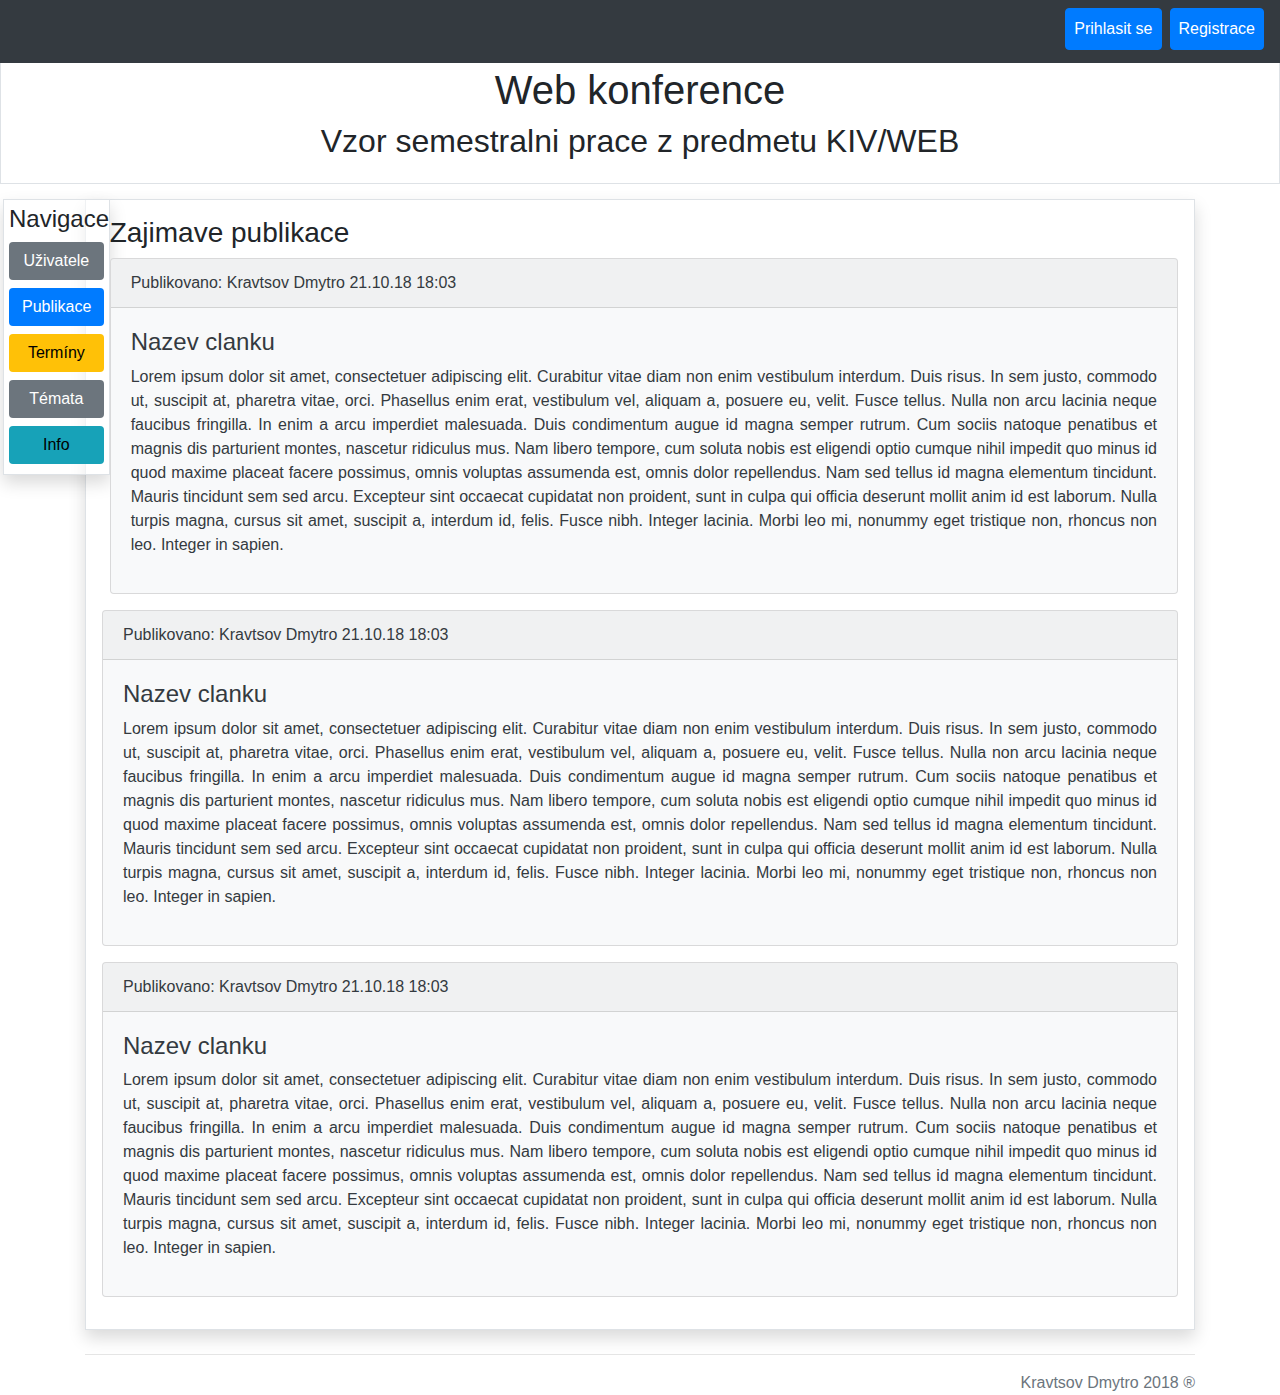
<file: Semestralni prace/nonProjectTmp/index.html>
<!DOCTYPE html>
<html lang="en">
<head>
    <title>Web konf</title>
    <meta charset="UTF-8">
    <!-- Proper bootstrap elements scaling -->
    <meta name="viewport" content="width=device-width, initial-scale=1">
    <!-- Latest compiled and minified CSS -->
    <link rel="stylesheet" href="../css/Bootstrap/bootstrap.min.css">
    <link rel="stylesheet" href="../css/mainOwnStyles.css">
    <!--<link rel="stylesheet" href="../css/lfModalStyle.css"/>-->

    <script src="../js/bootstrap.min.js"></script>
</head>
<body>

<div class="container_fluid">
    <nav class="navbar navbar-expand-sm bg-dark navbar-dark fixed-top justify-content-end">
        <ul class="navbar-nav">
            <li class="nav-item active">
                <button class="nav-link btn btn-primary mr-2"
                        onclick="document.getElementById('lfModal').style.display='block'"
                        style="width: auto">Prihlasit se</button>
                <!-- lfModal = Login Form Modal-->

                <div id="lfModal" class="modal">
                    <form class="modal-content animate" action="index.html">
                        <div class="imgcontainer">
                            <span onclick="document.getElementById('lfModal').style.display='none'" class="close"
                                  title="Close Login Form">&times;</span>
                            <img src="../Images/unknown_user_img.png" alt="Avatar" class="avatar">
                        </div>

                        <div class="container">
                            <label for="uname"><b>Username</b></label>
                            <input type="text" placeholder="Enter Username" name="uname" required>

                            <label for="psw"><b>Password</b></label>
                            <input type="password" placeholder="Enter Password" name="psw" required>

                            <button type="button" class="btn btn-success">Login</button>
                            <label>
                                <input type="checkbox" checked="checked" name="remember"> Remember me
                            </label>
                        </div>

                        <div class="container" style="background-color:#f1f1f1">
                            <button type="button" onclick="document.getElementById('lfModal').style.display='none'"
                                    class="cancelbtn">Cancel</button>
                            <span class="psw">Forgot <a href="#">password?</a></span>
                        </div>
                    </form>

                </div>
                <script>
                    // Get the modal
                    var modal = document.getElementById('lfModal');

                    // When the user clicks anywhere outside of the modal, close it
                    window.onclick = function(event) {
                        if (event.target == modal) {
                            modal.style.display = "none";
                        }
                    }
                </script>
            </li>

            <li class="nav-item active">
                <a class="nav-link btn btn-primary" href="#">Registrace</a>
            </li>
        </ul>
    </nav>

    <div class="page-header text-center contTransBg border" style="margin-top: 50px; margin-bottom: 15px; padding: 15px">
        <h1>Web konference</h1>
        <h2>Vzor semestralni prace z predmetu KIV/WEB</h2>
    </div>


    <div class="container shadow border contTransBg col-1 float-left text-center" style="padding: 5px;
                                                                        margin-left: 3px">
        <h4>Navigace</h4>
        <button type="button" class="btn btn-block bg-secondary text-white">Uživatele</button>
        <button type="button" class="btn btn-block bg-primary text-white">Publikace</button>
        <button type="button" class="btn btn-block bg-warning text-black">Termíny</button>
        <button type="button" class="btn btn-block bg-secondary text-white">Témata</button>
        <button type="button" class="btn btn-block bg-info">Info</button>
    </div>

    <div class="container">
        <div class="shadow p-3 mb-4 text-justify contTransBg border">
            <h3>Zajimave publikace</h3>
            <div class="card mb-3 bg-light text-dark">
                <div class="card-header">Publikovano: Kravtsov Dmytro 21.10.18 18:03</div>
                <div class="card-body">
                    <h4>Nazev clanku</h4>
                    <p>Lorem ipsum dolor sit amet, consectetuer adipiscing elit. Curabitur vitae diam non enim vestibulum interdum. Duis risus. In sem justo, commodo ut, suscipit at, pharetra vitae, orci. Phasellus enim erat, vestibulum vel, aliquam a, posuere eu, velit. Fusce tellus. Nulla non arcu lacinia neque faucibus fringilla. In enim a arcu imperdiet malesuada. Duis condimentum augue id magna semper rutrum. Cum sociis natoque penatibus et magnis dis parturient montes, nascetur ridiculus mus. Nam libero tempore, cum soluta nobis est eligendi optio cumque nihil impedit quo minus id quod maxime placeat facere possimus, omnis voluptas assumenda est, omnis dolor repellendus. Nam sed tellus id magna elementum tincidunt. Mauris tincidunt sem sed arcu. Excepteur sint occaecat cupidatat non proident, sunt in culpa qui officia deserunt mollit anim id est laborum. Nulla turpis magna, cursus sit amet, suscipit a, interdum id, felis. Fusce nibh. Integer lacinia. Morbi leo mi, nonummy eget tristique non, rhoncus non leo. Integer in sapien.</p>
                </div>
            </div>
            <div class="card mb-3 bg-light text-dark">
                <div class="card-header">Publikovano: Kravtsov Dmytro 21.10.18 18:03</div>
                <div class="card-body">
                    <h4>Nazev clanku</h4>
                    <p>Lorem ipsum dolor sit amet, consectetuer adipiscing elit. Curabitur vitae diam non enim vestibulum interdum. Duis risus. In sem justo, commodo ut, suscipit at, pharetra vitae, orci. Phasellus enim erat, vestibulum vel, aliquam a, posuere eu, velit. Fusce tellus. Nulla non arcu lacinia neque faucibus fringilla. In enim a arcu imperdiet malesuada. Duis condimentum augue id magna semper rutrum. Cum sociis natoque penatibus et magnis dis parturient montes, nascetur ridiculus mus. Nam libero tempore, cum soluta nobis est eligendi optio cumque nihil impedit quo minus id quod maxime placeat facere possimus, omnis voluptas assumenda est, omnis dolor repellendus. Nam sed tellus id magna elementum tincidunt. Mauris tincidunt sem sed arcu. Excepteur sint occaecat cupidatat non proident, sunt in culpa qui officia deserunt mollit anim id est laborum. Nulla turpis magna, cursus sit amet, suscipit a, interdum id, felis. Fusce nibh. Integer lacinia. Morbi leo mi, nonummy eget tristique non, rhoncus non leo. Integer in sapien.</p>
                </div>
            </div>
            <div class="card mb-3 bg-light text-dark">
                <div class="card-header">Publikovano: Kravtsov Dmytro 21.10.18 18:03</div>
                <div class="card-body">
                    <h4>Nazev clanku</h4>
                    <p>Lorem ipsum dolor sit amet, consectetuer adipiscing elit. Curabitur vitae diam non enim vestibulum interdum. Duis risus. In sem justo, commodo ut, suscipit at, pharetra vitae, orci. Phasellus enim erat, vestibulum vel, aliquam a, posuere eu, velit. Fusce tellus. Nulla non arcu lacinia neque faucibus fringilla. In enim a arcu imperdiet malesuada. Duis condimentum augue id magna semper rutrum. Cum sociis natoque penatibus et magnis dis parturient montes, nascetur ridiculus mus. Nam libero tempore, cum soluta nobis est eligendi optio cumque nihil impedit quo minus id quod maxime placeat facere possimus, omnis voluptas assumenda est, omnis dolor repellendus. Nam sed tellus id magna elementum tincidunt. Mauris tincidunt sem sed arcu. Excepteur sint occaecat cupidatat non proident, sunt in culpa qui officia deserunt mollit anim id est laborum. Nulla turpis magna, cursus sit amet, suscipit a, interdum id, felis. Fusce nibh. Integer lacinia. Morbi leo mi, nonummy eget tristique non, rhoncus non leo. Integer in sapien.</p>
                </div>
            </div>
        </div>
    </div>

    <footer class="footer text-right">
        <div class="container">
            <hr>
            <span class="text-muted">Kravtsov Dmytro 2018 &reg;</span>
        </div>
    </footer>
</div>

</body>
</html>
</file>
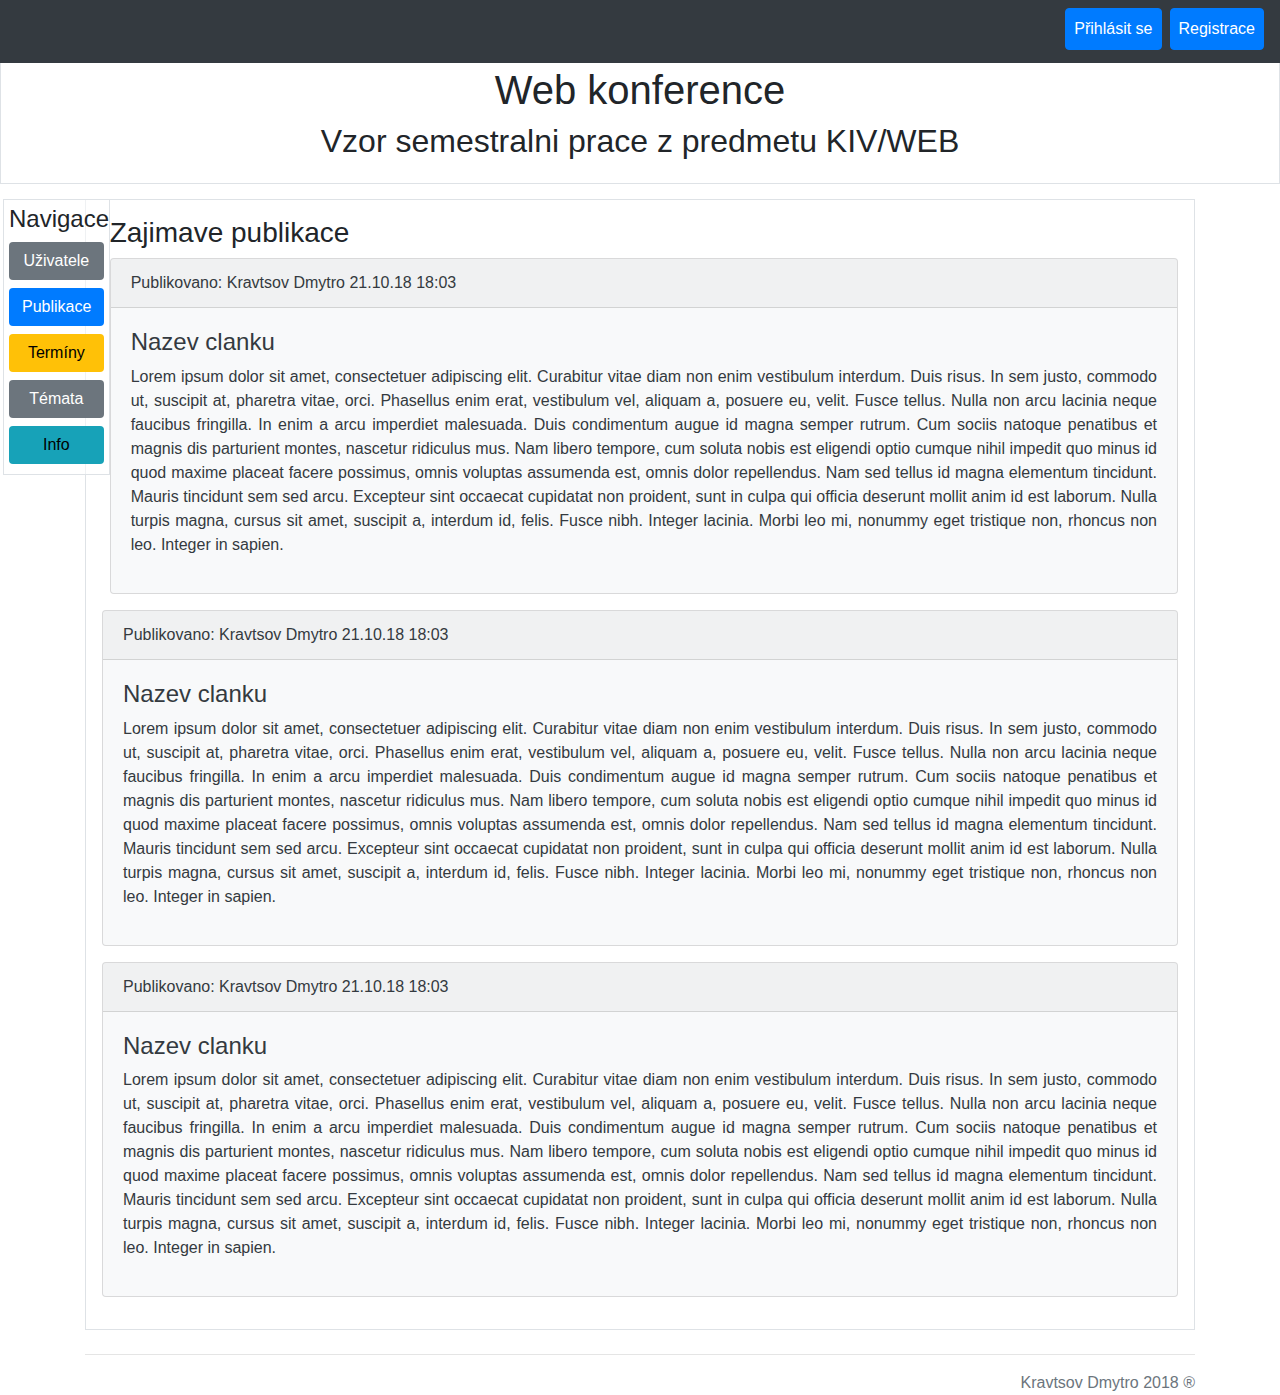
<file: Semestralni prace/src/index.html>
<!DOCTYPE html>
<html lang="en">
<head>
    <title>Web konf</title>
    <meta charset="UTF-8">
    <!-- Proper bootstrap elements scaling -->
    <meta name="viewport" content="width=device-width, initial-scale=1">
    <!-- Latest compiled and minified CSS -->
    <link rel="stylesheet" href="https://maxcdn.bootstrapcdn.com/bootstrap/4.1.3/css/bootstrap.min.css">
    <link rel="stylesheet" href="../css/mainOwnStyles.css">

    <!-- jQuery library -->
    <script src="https://ajax.googleapis.com/ajax/libs/jquery/3.3.1/jquery.min.js"></script>

    <!-- Popper JS -->
    <script src="https://cdnjs.cloudflare.com/ajax/libs/popper.js/1.14.3/umd/popper.min.js"></script>

    <!-- Latest compiled JavaScript -->
    <script src="https://maxcdn.bootstrapcdn.com/bootstrap/4.1.3/js/bootstrap.min.js"></script>
</head>
<body>

<div class="container_fluid">
    <nav class="navbar navbar-expand-sm bg-dark navbar-dark fixed-top justify-content-end">
        <ul class="navbar-nav">
            <li class="nav-item active">
                <a class="nav-link btn btn-primary mr-2" href="#">Přihlásit se</a>
            </li>

            <li class="nav-item active">
                <a class="nav-link btn btn-primary" href="#">Registrace</a>
            </li>
        </ul>
    </nav>

    <div class="page-header text-center contTransBg border" style="margin-top: 50px; margin-bottom: 15px; padding: 15px">
        <h1>Web konference</h1>
        <h2>Vzor semestralni prace z predmetu KIV/WEB</h2>
    </div>


    <div class="container shadow border contTransBg col-1 float-left text-center" style="padding: 5px;
                                                                        margin-left: 3px">
        <h4>Navigace</h4>
        <button type="button" class="btn btn-block bg-secondary text-white">Uživatele</button>
        <button type="button" class="btn btn-block bg-primary text-white">Publikace</button>
        <button type="button" class="btn btn-block bg-warning text-black">Termíny</button>
        <button type="button" class="btn btn-block bg-secondary text-white">Témata</button>
        <button type="button" class="btn btn-block bg-info">Info</button>
    </div>

    <div class="container">
        <div class="shadow p-3 mb-4 text-justify contTransBg border">
            <h3>Zajimave publikace</h3>
            <div class="card mb-3 bg-light text-dark">
                <div class="card-header">Publikovano: Kravtsov Dmytro 21.10.18 18:03</div>
                <div class="card-body">
                    <h4>Nazev clanku</h4>
                    <p>Lorem ipsum dolor sit amet, consectetuer adipiscing elit. Curabitur vitae diam non enim vestibulum interdum. Duis risus. In sem justo, commodo ut, suscipit at, pharetra vitae, orci. Phasellus enim erat, vestibulum vel, aliquam a, posuere eu, velit. Fusce tellus. Nulla non arcu lacinia neque faucibus fringilla. In enim a arcu imperdiet malesuada. Duis condimentum augue id magna semper rutrum. Cum sociis natoque penatibus et magnis dis parturient montes, nascetur ridiculus mus. Nam libero tempore, cum soluta nobis est eligendi optio cumque nihil impedit quo minus id quod maxime placeat facere possimus, omnis voluptas assumenda est, omnis dolor repellendus. Nam sed tellus id magna elementum tincidunt. Mauris tincidunt sem sed arcu. Excepteur sint occaecat cupidatat non proident, sunt in culpa qui officia deserunt mollit anim id est laborum. Nulla turpis magna, cursus sit amet, suscipit a, interdum id, felis. Fusce nibh. Integer lacinia. Morbi leo mi, nonummy eget tristique non, rhoncus non leo. Integer in sapien.</p>
                </div>
            </div>
            <div class="card mb-3 bg-light text-dark">
                <div class="card-header">Publikovano: Kravtsov Dmytro 21.10.18 18:03</div>
                <div class="card-body">
                    <h4>Nazev clanku</h4>
                    <p>Lorem ipsum dolor sit amet, consectetuer adipiscing elit. Curabitur vitae diam non enim vestibulum interdum. Duis risus. In sem justo, commodo ut, suscipit at, pharetra vitae, orci. Phasellus enim erat, vestibulum vel, aliquam a, posuere eu, velit. Fusce tellus. Nulla non arcu lacinia neque faucibus fringilla. In enim a arcu imperdiet malesuada. Duis condimentum augue id magna semper rutrum. Cum sociis natoque penatibus et magnis dis parturient montes, nascetur ridiculus mus. Nam libero tempore, cum soluta nobis est eligendi optio cumque nihil impedit quo minus id quod maxime placeat facere possimus, omnis voluptas assumenda est, omnis dolor repellendus. Nam sed tellus id magna elementum tincidunt. Mauris tincidunt sem sed arcu. Excepteur sint occaecat cupidatat non proident, sunt in culpa qui officia deserunt mollit anim id est laborum. Nulla turpis magna, cursus sit amet, suscipit a, interdum id, felis. Fusce nibh. Integer lacinia. Morbi leo mi, nonummy eget tristique non, rhoncus non leo. Integer in sapien.</p>
                </div>
            </div>
            <div class="card mb-3 bg-light text-dark">
                <div class="card-header">Publikovano: Kravtsov Dmytro 21.10.18 18:03</div>
                <div class="card-body">
                    <h4>Nazev clanku</h4>
                    <p>Lorem ipsum dolor sit amet, consectetuer adipiscing elit. Curabitur vitae diam non enim vestibulum interdum. Duis risus. In sem justo, commodo ut, suscipit at, pharetra vitae, orci. Phasellus enim erat, vestibulum vel, aliquam a, posuere eu, velit. Fusce tellus. Nulla non arcu lacinia neque faucibus fringilla. In enim a arcu imperdiet malesuada. Duis condimentum augue id magna semper rutrum. Cum sociis natoque penatibus et magnis dis parturient montes, nascetur ridiculus mus. Nam libero tempore, cum soluta nobis est eligendi optio cumque nihil impedit quo minus id quod maxime placeat facere possimus, omnis voluptas assumenda est, omnis dolor repellendus. Nam sed tellus id magna elementum tincidunt. Mauris tincidunt sem sed arcu. Excepteur sint occaecat cupidatat non proident, sunt in culpa qui officia deserunt mollit anim id est laborum. Nulla turpis magna, cursus sit amet, suscipit a, interdum id, felis. Fusce nibh. Integer lacinia. Morbi leo mi, nonummy eget tristique non, rhoncus non leo. Integer in sapien.</p>
                </div>
            </div>
        </div>
    </div>

    <footer class="footer text-right">
        <div class="container">
            <hr>
            <span class="text-muted">Kravtsov Dmytro 2018 &reg;</span>
        </div>
    </footer>
</div>

</body>
</html>
</file>
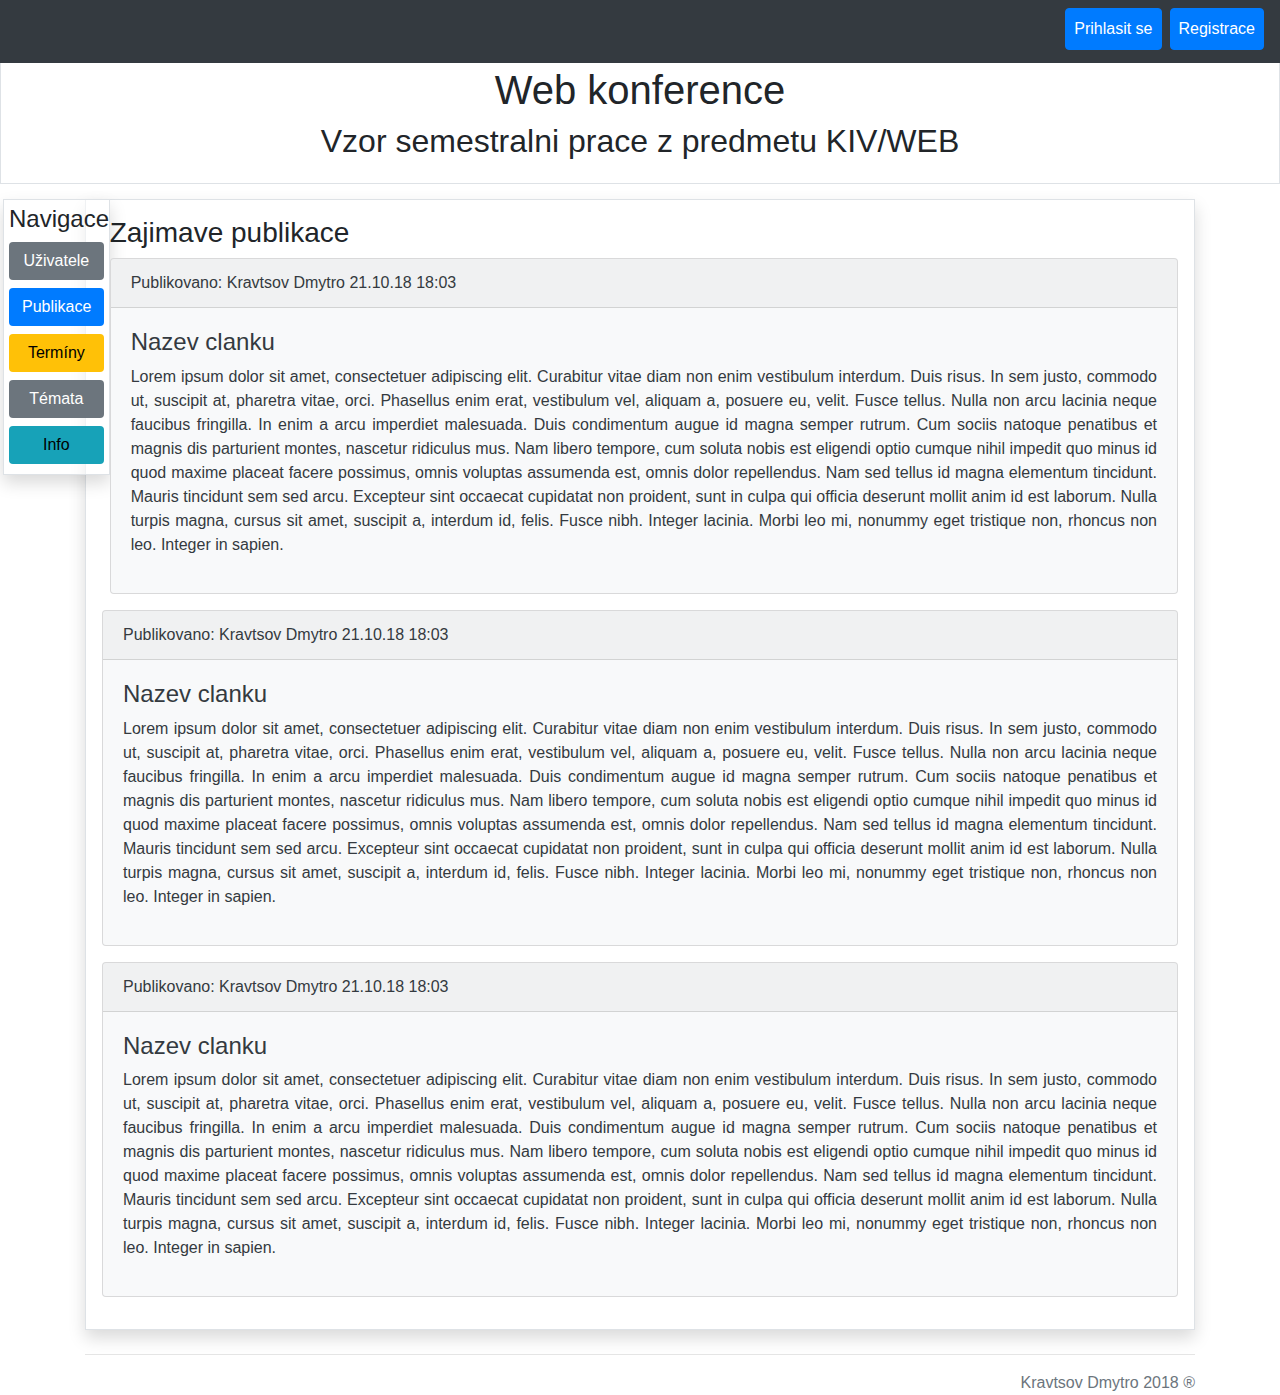
<file: Semestralni prace/View/index.html>
<!DOCTYPE html>
<html lang="en">
<head>
    <title>Web konf</title>
    <meta charset="UTF-8">
    <!-- Proper bootstrap elements scaling -->
    <meta name="viewport" content="width=device-width, initial-scale=1">
    <!-- Latest compiled and minified CSS -->
    <link rel="stylesheet" href="../css/Bootstrap/bootstrap.min.css">
    <link rel="stylesheet" href="../css/mainOwnStyles.css">
    <!--<link rel="stylesheet" href="../css/lfModalStyle.css"/>-->

    <script src="../js/bootstrap.min.js"></script>
</head>
<body>

<div class="container_fluid">
    <nav class="navbar navbar-expand-sm bg-dark navbar-dark fixed-top justify-content-end">
        <ul class="navbar-nav">
            <li class="nav-item active">
                <button class="nav-link btn btn-primary mr-2"
                        onclick="document.getElementById('lfModal').style.display='block'"
                        style="width: auto">Prihlasit se</button>
                <!-- lfModal = Login Form Modal-->

                <div id="lfModal" class="modal">
                    <form class="modal-content animate" action="index.html">
                        <div class="imgcontainer">
                            <span onclick="document.getElementById('lfModal').style.display='none'" class="close"
                                  title="Close Login Form">&times;</span>
                            <img src="../Images/unknown_user_img.png" alt="Avatar" class="avatar">
                        </div>

                        <div class="container">
                            <label for="uname"><b>Username</b></label>
                            <input type="text" placeholder="Enter Username" name="uname" required>

                            <label for="psw"><b>Password</b></label>
                            <input type="password" placeholder="Enter Password" name="psw" required>

                            <button type="button" class="btn btn-success">Login</button>
                            <label>
                                <input type="checkbox" checked="checked" name="remember"> Remember me
                            </label>
                        </div>

                        <div class="container" style="background-color:#f1f1f1">
                            <button type="button" onclick="document.getElementById('lfModal').style.display='none'"
                                    class="cancelbtn">Cancel</button>
                            <span class="psw">Forgot <a href="#">password?</a></span>
                        </div>
                    </form>

                </div>
                <script>
                    // Get the modal
                    var modal = document.getElementById('lfModal');

                    // When the user clicks anywhere outside of the modal, close it
                    window.onclick = function(event) {
                        if (event.target == modal) {
                            modal.style.display = "none";
                        }
                    }
                </script>
            </li>

            <li class="nav-item active">
                <a class="nav-link btn btn-primary" href="#">Registrace</a>
            </li>
        </ul>
    </nav>

    <div class="page-header text-center contTransBg border" style="margin-top: 50px; margin-bottom: 15px; padding: 15px">
        <h1>Web konference</h1>
        <h2>Vzor semestralni prace z predmetu KIV/WEB</h2>
    </div>


    <div class="container shadow border contTransBg col-1 float-left text-center" style="padding: 5px;
                                                                        margin-left: 3px">
        <h4>Navigace</h4>
        <button type="button" class="btn btn-block bg-secondary text-white">Uživatele</button>
        <button type="button" class="btn btn-block bg-primary text-white">Publikace</button>
        <button type="button" class="btn btn-block bg-warning text-black">Termíny</button>
        <button type="button" class="btn btn-block bg-secondary text-white">Témata</button>
        <button type="button" class="btn btn-block bg-info">Info</button>
    </div>

    <div class="container">
        <div class="shadow p-3 mb-4 text-justify contTransBg border">
            <h3>Zajimave publikace</h3>
            <div class="card mb-3 bg-light text-dark">
                <div class="card-header">Publikovano: Kravtsov Dmytro 21.10.18 18:03</div>
                <div class="card-body">
                    <h4>Nazev clanku</h4>
                    <p>Lorem ipsum dolor sit amet, consectetuer adipiscing elit. Curabitur vitae diam non enim vestibulum interdum. Duis risus. In sem justo, commodo ut, suscipit at, pharetra vitae, orci. Phasellus enim erat, vestibulum vel, aliquam a, posuere eu, velit. Fusce tellus. Nulla non arcu lacinia neque faucibus fringilla. In enim a arcu imperdiet malesuada. Duis condimentum augue id magna semper rutrum. Cum sociis natoque penatibus et magnis dis parturient montes, nascetur ridiculus mus. Nam libero tempore, cum soluta nobis est eligendi optio cumque nihil impedit quo minus id quod maxime placeat facere possimus, omnis voluptas assumenda est, omnis dolor repellendus. Nam sed tellus id magna elementum tincidunt. Mauris tincidunt sem sed arcu. Excepteur sint occaecat cupidatat non proident, sunt in culpa qui officia deserunt mollit anim id est laborum. Nulla turpis magna, cursus sit amet, suscipit a, interdum id, felis. Fusce nibh. Integer lacinia. Morbi leo mi, nonummy eget tristique non, rhoncus non leo. Integer in sapien.</p>
                </div>
            </div>
            <div class="card mb-3 bg-light text-dark">
                <div class="card-header">Publikovano: Kravtsov Dmytro 21.10.18 18:03</div>
                <div class="card-body">
                    <h4>Nazev clanku</h4>
                    <p>Lorem ipsum dolor sit amet, consectetuer adipiscing elit. Curabitur vitae diam non enim vestibulum interdum. Duis risus. In sem justo, commodo ut, suscipit at, pharetra vitae, orci. Phasellus enim erat, vestibulum vel, aliquam a, posuere eu, velit. Fusce tellus. Nulla non arcu lacinia neque faucibus fringilla. In enim a arcu imperdiet malesuada. Duis condimentum augue id magna semper rutrum. Cum sociis natoque penatibus et magnis dis parturient montes, nascetur ridiculus mus. Nam libero tempore, cum soluta nobis est eligendi optio cumque nihil impedit quo minus id quod maxime placeat facere possimus, omnis voluptas assumenda est, omnis dolor repellendus. Nam sed tellus id magna elementum tincidunt. Mauris tincidunt sem sed arcu. Excepteur sint occaecat cupidatat non proident, sunt in culpa qui officia deserunt mollit anim id est laborum. Nulla turpis magna, cursus sit amet, suscipit a, interdum id, felis. Fusce nibh. Integer lacinia. Morbi leo mi, nonummy eget tristique non, rhoncus non leo. Integer in sapien.</p>
                </div>
            </div>
            <div class="card mb-3 bg-light text-dark">
                <div class="card-header">Publikovano: Kravtsov Dmytro 21.10.18 18:03</div>
                <div class="card-body">
                    <h4>Nazev clanku</h4>
                    <p>Lorem ipsum dolor sit amet, consectetuer adipiscing elit. Curabitur vitae diam non enim vestibulum interdum. Duis risus. In sem justo, commodo ut, suscipit at, pharetra vitae, orci. Phasellus enim erat, vestibulum vel, aliquam a, posuere eu, velit. Fusce tellus. Nulla non arcu lacinia neque faucibus fringilla. In enim a arcu imperdiet malesuada. Duis condimentum augue id magna semper rutrum. Cum sociis natoque penatibus et magnis dis parturient montes, nascetur ridiculus mus. Nam libero tempore, cum soluta nobis est eligendi optio cumque nihil impedit quo minus id quod maxime placeat facere possimus, omnis voluptas assumenda est, omnis dolor repellendus. Nam sed tellus id magna elementum tincidunt. Mauris tincidunt sem sed arcu. Excepteur sint occaecat cupidatat non proident, sunt in culpa qui officia deserunt mollit anim id est laborum. Nulla turpis magna, cursus sit amet, suscipit a, interdum id, felis. Fusce nibh. Integer lacinia. Morbi leo mi, nonummy eget tristique non, rhoncus non leo. Integer in sapien.</p>
                </div>
            </div>
        </div>
    </div>

    <footer class="footer text-right">
        <div class="container">
            <hr>
            <span class="text-muted">Kravtsov Dmytro 2018 &reg;</span>
        </div>
    </footer>
</div>

</body>
</html>
</file>
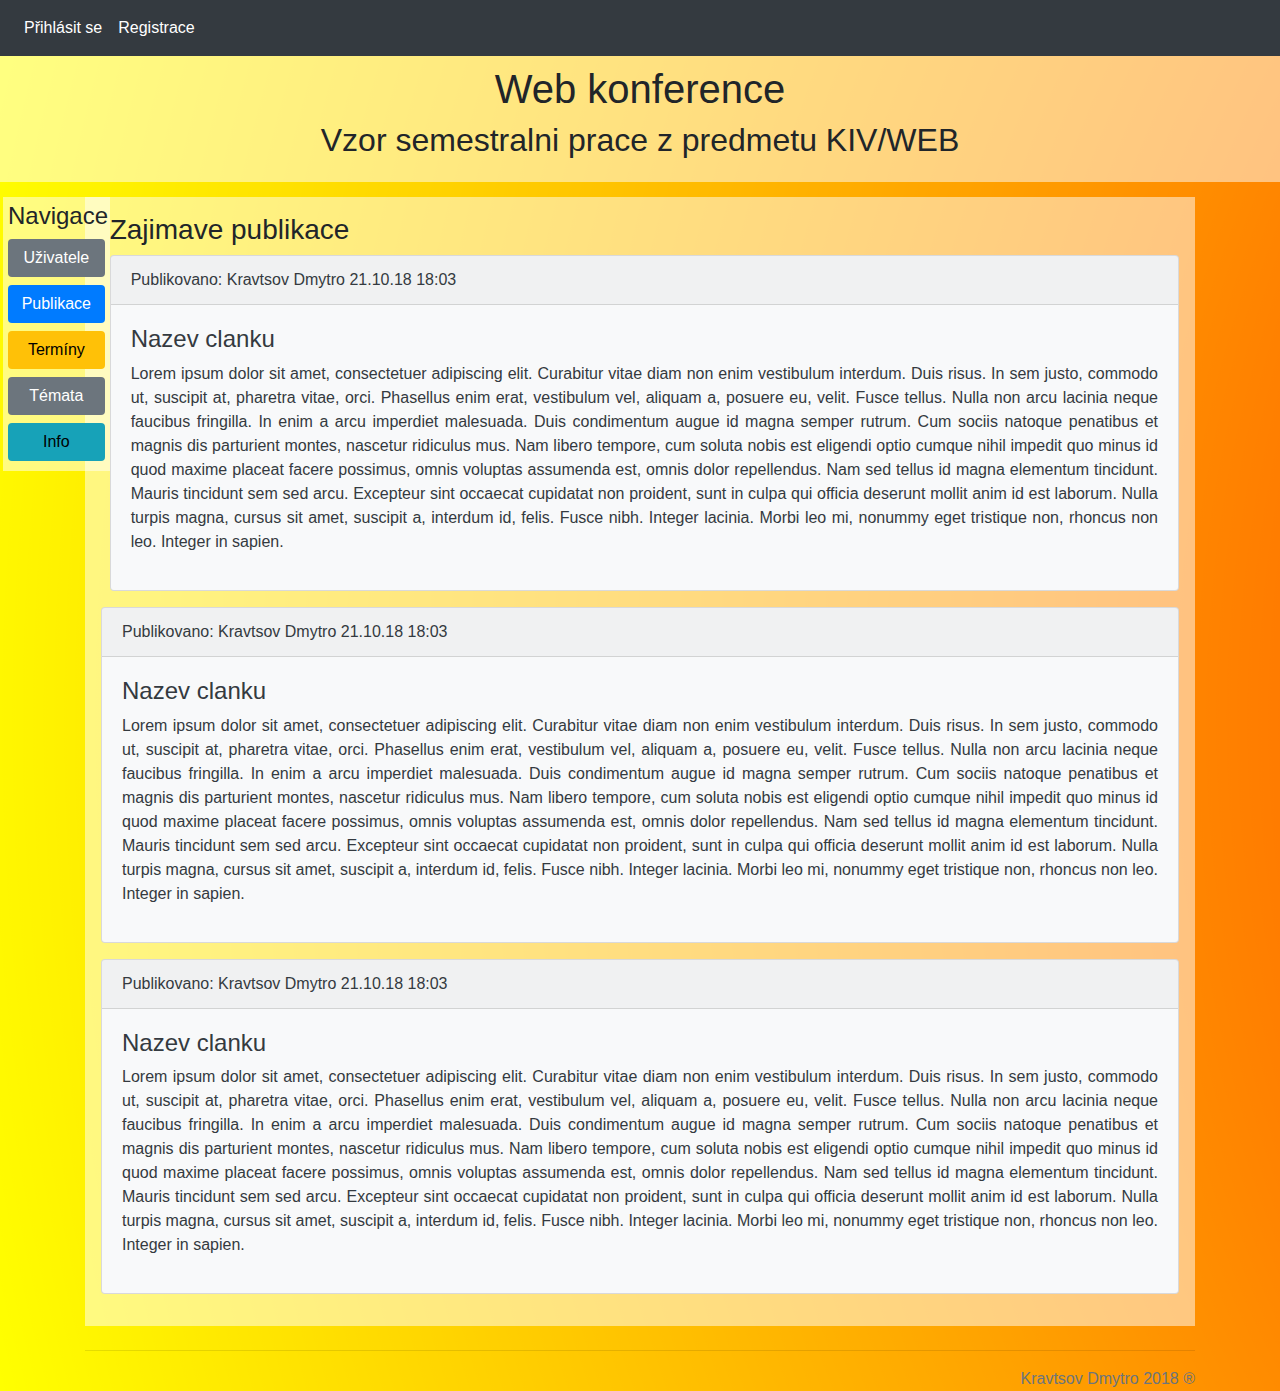
<file: Semestralni prace/src/Main Page Template.html>
<!DOCTYPE html>
<html lang="en">
<head>
    <meta charset="UTF-8">
    <title>Web konf</title>
    <!-- Latest compiled and minified CSS -->
    <link rel="stylesheet" href="https://maxcdn.bootstrapcdn.com/bootstrap/4.1.3/css/bootstrap.min.css">
    <link rel="stylesheet" href="../css/mainOwnStyles.css">

    <!-- jQuery library -->
    <script src="https://ajax.googleapis.com/ajax/libs/jquery/3.3.1/jquery.min.js"></script>

    <!-- Popper JS -->
    <script src="https://cdnjs.cloudflare.com/ajax/libs/popper.js/1.14.3/umd/popper.min.js"></script>

    <!-- Latest compiled JavaScript -->
    <script src="https://maxcdn.bootstrapcdn.com/bootstrap/4.1.3/js/bootstrap.min.js"></script>
</head>
<body>

<!--<div class="container_fluid" style="background-color: lavenderblush">-->
<div class="container_fluid gAnim">
    <nav class="navbar navbar-expand-sm bg-dark navbar-dark fixed-top">
        <ul class="navbar-nav">
            <li class="nav-item active">
                <a class="nav-link" href="#">Přihlásit se</a>
            </li>

            <li class="nav-item active">
                <a class="nav-link" href="#">Registrace</a>
            </li>
        </ul>
    </nav>

    <div class="page-header text-center contTransBg" style="margin-top: 50px; margin-bottom: 15px; padding: 15px">
        <h1>Web konference</h1>
        <h2>Vzor semestralni prace z predmetu KIV/WEB</h2>
    </div>


    <div class="container shadow contTransBg col-1 float-left text-center" style="padding: 5px;
                                                                        margin-left: 3px">
        <h4>Navigace</h4>
        <button type="button" class="btn btn-block bg-secondary text-white">Uživatele</button>
        <button type="button" class="btn btn-block bg-primary text-white">Publikace</button>
        <button type="button" class="btn btn-block bg-warning text-black">Termíny</button>
        <button type="button" class="btn btn-block bg-secondary text-white">Témata</button>
        <button type="button" class="btn btn-block bg-info">Info</button>
    </div>

    <div class="container">
        <div class="shadow p-3 mb-4 text-justify contTransBg">
            <h3>Zajimave publikace</h3>
            <div class="card mb-3 bg-light text-dark">
                <div class="card-header">Publikovano: Kravtsov Dmytro 21.10.18 18:03</div>
                <div class="card-body">
                    <h4>Nazev clanku</h4>
                    <p>Lorem ipsum dolor sit amet, consectetuer adipiscing elit. Curabitur vitae diam non enim vestibulum interdum. Duis risus. In sem justo, commodo ut, suscipit at, pharetra vitae, orci. Phasellus enim erat, vestibulum vel, aliquam a, posuere eu, velit. Fusce tellus. Nulla non arcu lacinia neque faucibus fringilla. In enim a arcu imperdiet malesuada. Duis condimentum augue id magna semper rutrum. Cum sociis natoque penatibus et magnis dis parturient montes, nascetur ridiculus mus. Nam libero tempore, cum soluta nobis est eligendi optio cumque nihil impedit quo minus id quod maxime placeat facere possimus, omnis voluptas assumenda est, omnis dolor repellendus. Nam sed tellus id magna elementum tincidunt. Mauris tincidunt sem sed arcu. Excepteur sint occaecat cupidatat non proident, sunt in culpa qui officia deserunt mollit anim id est laborum. Nulla turpis magna, cursus sit amet, suscipit a, interdum id, felis. Fusce nibh. Integer lacinia. Morbi leo mi, nonummy eget tristique non, rhoncus non leo. Integer in sapien.</p>
                </div>
            </div>
            <div class="card mb-3 bg-light text-dark">
                <div class="card-header">Publikovano: Kravtsov Dmytro 21.10.18 18:03</div>
                <div class="card-body">
                    <h4>Nazev clanku</h4>
                    <p>Lorem ipsum dolor sit amet, consectetuer adipiscing elit. Curabitur vitae diam non enim vestibulum interdum. Duis risus. In sem justo, commodo ut, suscipit at, pharetra vitae, orci. Phasellus enim erat, vestibulum vel, aliquam a, posuere eu, velit. Fusce tellus. Nulla non arcu lacinia neque faucibus fringilla. In enim a arcu imperdiet malesuada. Duis condimentum augue id magna semper rutrum. Cum sociis natoque penatibus et magnis dis parturient montes, nascetur ridiculus mus. Nam libero tempore, cum soluta nobis est eligendi optio cumque nihil impedit quo minus id quod maxime placeat facere possimus, omnis voluptas assumenda est, omnis dolor repellendus. Nam sed tellus id magna elementum tincidunt. Mauris tincidunt sem sed arcu. Excepteur sint occaecat cupidatat non proident, sunt in culpa qui officia deserunt mollit anim id est laborum. Nulla turpis magna, cursus sit amet, suscipit a, interdum id, felis. Fusce nibh. Integer lacinia. Morbi leo mi, nonummy eget tristique non, rhoncus non leo. Integer in sapien.</p>
                </div>
            </div>
            <div class="card mb-3 bg-light text-dark">
                <div class="card-header">Publikovano: Kravtsov Dmytro 21.10.18 18:03</div>
                <div class="card-body">
                    <h4>Nazev clanku</h4>
                    <p>Lorem ipsum dolor sit amet, consectetuer adipiscing elit. Curabitur vitae diam non enim vestibulum interdum. Duis risus. In sem justo, commodo ut, suscipit at, pharetra vitae, orci. Phasellus enim erat, vestibulum vel, aliquam a, posuere eu, velit. Fusce tellus. Nulla non arcu lacinia neque faucibus fringilla. In enim a arcu imperdiet malesuada. Duis condimentum augue id magna semper rutrum. Cum sociis natoque penatibus et magnis dis parturient montes, nascetur ridiculus mus. Nam libero tempore, cum soluta nobis est eligendi optio cumque nihil impedit quo minus id quod maxime placeat facere possimus, omnis voluptas assumenda est, omnis dolor repellendus. Nam sed tellus id magna elementum tincidunt. Mauris tincidunt sem sed arcu. Excepteur sint occaecat cupidatat non proident, sunt in culpa qui officia deserunt mollit anim id est laborum. Nulla turpis magna, cursus sit amet, suscipit a, interdum id, felis. Fusce nibh. Integer lacinia. Morbi leo mi, nonummy eget tristique non, rhoncus non leo. Integer in sapien.</p>
                </div>
            </div>
        </div>
    </div>

    <footer class="footer text-right">
        <div class="container">
            <hr>
            <span class="text-muted">Kravtsov Dmytro 2018 &reg;</span>
        </div>
    </footer>
</div>

</body>
</html>
</file>
<file: Semestralni prace/css/mainOwnStyles.css>
.btn{
    margin-bottom: 5px;
}

body{
    margin: 0;
    padding: 0;
}

.gBox{
    width: 100%;
    height: 100%;
    top: 0;
    bottom: 0;
}

.gAnim{
    position: relative;
}

.gAnim:after, .gAnim:before {
    position: absolute;
    top: 0;
    bottom: 0;
    left: 0;
    right: 0;
    content: "";
    z-index: -1;
}

.gAnim:after {
    background: radial-gradient(circle, red, transparent);
    background-size: 400%;
    animation: animBG 30s linear infinite;
}

.gAnim:before{
    background-color: yellow;
}

@keyframes animBG {
    25%{background-position: 0 100%}
    50%{background-position: 100% 100%}
    75%{background-position: 100% 0}
    100%{filter: hue-rotate(360deg)}
}

.contTransBg {
    background-color: rgba(255, 255, 255, 0.5);
}

div.userCard {
    width: 200px;
    display: inline-block;
    margin: 10px;
}

div.usrBgSq{
    background-color: rgba(255,255,255,0.75);
}

div.usersBg{
    background-color: rgba(159,184,175,0.7);
}
</file>
<file: Semestralni prace/css/lfModalStyle.css>
#lfModal form{
    border: 3px solid #f1f1f1;
}

#lfModal input[type=text],
#lfModal input[type=password]{
    width: 100%;
    padding: 12px 20px;
    margin: 8px 0;
    display: inline-block;
    border: 1px solid #ccc;
    box-sizing: border-box;
}

#lfModal button{
    background-color: #4CAF50;
    color: white;
    padding: 14px 20px;
    margin: 8px 0;
    border: none;
    cursor: pointer;
    width: 100%;
}

#lfModal button:hover {
    opacity: 0.8;
}

#lfModal .cancelbtn {
    width: auto;
    padding: 10px 18px;
    background-color: #f44336;
}

#lfModal .imgcontainer {
    text-align: center;
    margin: 24px 0 12px 0;
    position: relative;
}

#lfModal img.avatar {
    width: 40%;
    border-radius: 50%;
}

#lfModal .container {
    padding: 16px;
}

#lfModal span.psw {
    float: right;
    padding-top: 16px;
}

#lfModal .modal{
    display: none; /* Hidden by default */
    position: fixed; /* Stay in place */
    z-index: 1; /* Sit on top */
    left: 0;
    top: 0;
    width: 100%; /* Full width */
    height: 100%; /* Full height */
    overflow: auto; /* Enable scroll if needed */
    background-color: rgb(0,0,0); /* Fallback color */
    background-color: rgba(0,0,0,0.4); /* Black w/ opacity */
    padding-top: 60px;
}

/* Modal Content/Box */
#lfModal .modal-content {
    background-color: #fefefe;
    margin: 5% auto 15% auto; /* 5% from the top, 15% from the bottom and centered */
    border: 1px solid #888;
    width: 80%; /* Could be more or less, depending on screen size */
}

/* The Close Button (x) */
#lfModal .close {
    position: absolute;
    right: 25px;
    top: 0;
    color: #000;
    font-size: 35px;
    font-weight: bold;
}

#lfModal .close:hover,
#lfModal .close:focus {
    color: red;
    cursor: pointer;
}

/* Add Zoom Animation */
#lfModal .animate {
    -webkit-animation: animatezoom 0.6s;
    animation: animatezoom 0.6s
}

@-webkit-keyframes animatezoom {
    from {-webkit-transform: scale(0)}
    to {-webkit-transform: scale(1)}
}

@keyframes animatezoom {
    from {transform: scale(0)}
    to {transform: scale(1)}
}

/* Change styles for span and cancel button on extra small screens */
@media screen and (max-width: 300px) {
    #lfModal span.psw {
        display: block;
        float: none;
    }
    #lfModal .cancelbtn {
        width: 100%;
    }
}
</file>
